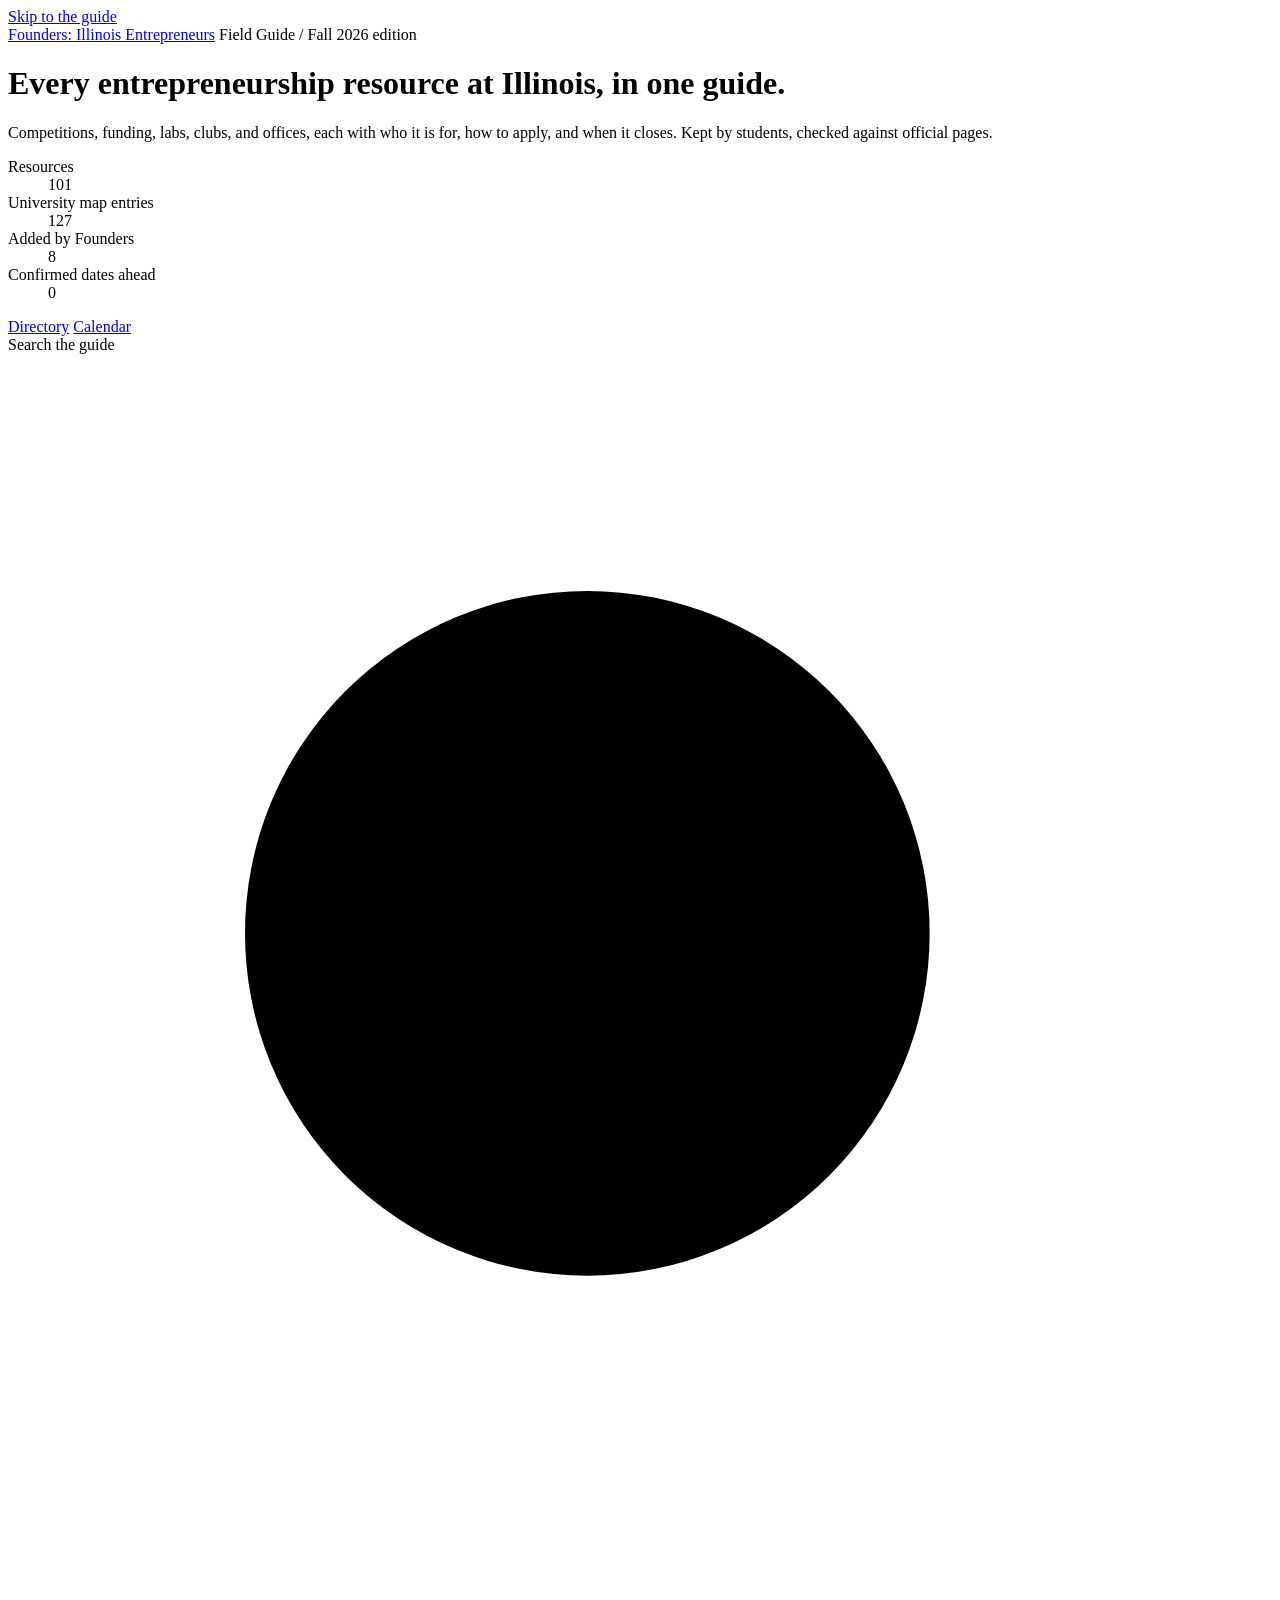
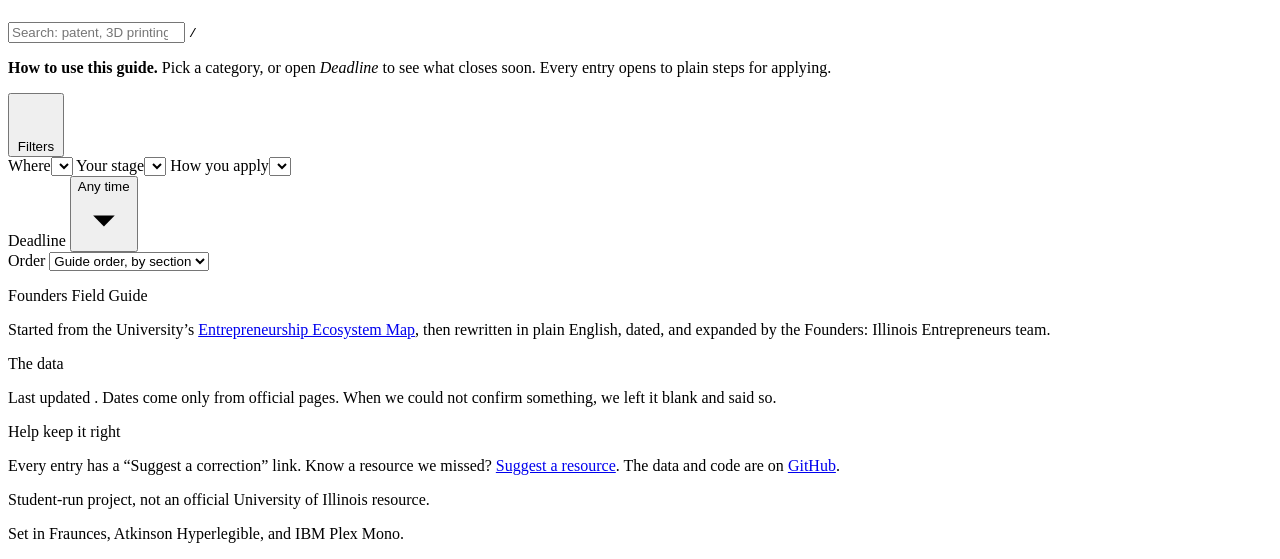
<file: scripts/site/index.html>
<!doctype html>
<html lang="en">
<head>
<meta charset="utf-8">
<meta name="viewport" content="width=device-width, initial-scale=1, viewport-fit=cover">
<title>Founders Field Guide: entrepreneurship resources at Illinois</title>
<meta name="description" content="A student-run guide to entrepreneurship resources at the University of Illinois Urbana-Champaign: what each one is, who it is for, how to apply, and when it closes.">
<meta name="theme-color" content="#13294B">
<link rel="preconnect" href="https://fonts.googleapis.com">
<link rel="preconnect" href="https://fonts.gstatic.com" crossorigin>
<link rel="stylesheet" href="https://fonts.googleapis.com/css2?family=Atkinson+Hyperlegible:ital,wght@0,400;0,700;1,400&family=Fraunces:opsz,wght@9..144,400;9..144,600;9..144,700&family=IBM+Plex+Mono:wght@400;500;600&display=swap">
<style>
__CSS__
</style>
</head>
<body data-view="directory">
<a class="skip" href="#main">Skip to the guide</a>

<header class="mast">
  <div class="wrap">
    <div class="mast-bar">
      <a class="mast-org" href="#/">Founders: Illinois Entrepreneurs</a>
      <span class="mast-ed">Field Guide <span class="sep">/</span> Fall 2026 edition</span>
    </div>
    <div class="mast-main">
    <div class="mast-intro">
    <h1 class="mast-title">Every entrepreneurship resource at Illinois, in one guide.</h1>
    <p class="mast-lede">Competitions, funding, labs, clubs, and offices, each with who it is for, how to apply, and when it closes. Kept by students, checked against official pages.</p>
    </div>
    <dl class="mast-stats">
      <div><dt>Resources</dt><dd id="statResources">101</dd></div>
      <div><dt>University map entries</dt><dd id="statMap">127</dd></div>
      <div><dt>Added by Founders</dt><dd id="statAdded">8</dd></div>
      <div><dt>Confirmed dates ahead</dt><dd id="statDated">0</dd></div>
    </dl>
    </div>
    <div class="season" aria-label="Season strip: dated deadlines across the academic year">
      <div id="strip" class="strip"></div>
      <p id="stripCap" class="strip-cap"></p>
    </div>
  </div>
</header>

<div class="bar" id="bar">
  <div class="wrap bar-in">
    <nav class="views" aria-label="View">
      <a href="#/" data-viewlink="directory" aria-current="page">Directory</a>
      <a href="#/calendar" data-viewlink="calendar">Calendar</a>
    </nav>
    <form id="searchForm" class="search" role="search">
      <label for="q" class="vh">Search the guide</label>
      <svg class="ico" viewBox="0 0 24 24" aria-hidden="true"><circle cx="11" cy="11" r="6.5"/><path d="m16 16 4.5 4.5"/></svg>
      <input id="q" type="search" placeholder="Search: patent, 3D printing, funding for a health idea" autocomplete="off" enterkeyhint="search">
      <kbd class="kbd" aria-hidden="true">/</kbd>
    </form>
    <p id="count" class="count" aria-live="polite"></p>
  </div>
</div>

<main id="main">
  <div class="wrap">
    <div class="controls" id="controls">
      <p id="hint" class="hint"><strong>How to use this guide.</strong> Pick a category, or open <em>Deadline</em> to see what closes soon. Every entry opens to plain steps for applying.</p>
      <div id="tabs" class="tabs" role="tablist" aria-label="Category"></div>
      <button type="button" id="filtersToggle" class="filters-toggle" aria-expanded="false" aria-controls="filters">
        <svg class="ico" viewBox="0 0 24 24" aria-hidden="true"><path d="M4 7h16M7 12h10M10 17h4"/></svg>
        <span>Filters</span><span id="filtersN" class="filters-n"></span>
      </button>
      <div class="filters" id="filters">
        <label class="f"><span class="f-l">Where</span><select id="f-loc"></select></label>
        <label class="f"><span class="f-l">Your stage</span><select id="f-stage"></select></label>
        <label class="f"><span class="f-l">How you apply</span><select id="f-method"></select></label>
        <div class="f dd" id="dlWrap">
          <span class="f-l" id="dlLabel">Deadline</span>
          <button type="button" id="dlBtn" class="dd-btn" aria-expanded="false" aria-controls="dlPanel" aria-labelledby="dlLabel dlBtnVal"><span id="dlBtnVal">Any time</span><svg class="ico" viewBox="0 0 24 24" aria-hidden="true"><path d="m7 10 5 5 5-5"/></svg></button>
          <div id="dlPanel" class="dd-panel" hidden>
            <fieldset><legend class="vh">Deadline</legend><div id="dlOpts" class="opts"></div></fieldset>
            <form id="dlRange" class="range">
              <p class="range-h">Or pick a date range</p>
              <div class="range-row">
                <label><span>From</span><input type="date" id="dlFrom"></label>
                <label><span>To</span><input type="date" id="dlTo"></label>
              </div>
              <button type="submit" class="btn btn--quiet btn--sm">Show this range</button>
            </form>
          </div>
        </div>
        <label class="f" id="sortWrap"><span class="f-l">Order</span>
          <select id="sort">
            <option value="guide">Guide order, by section</option>
            <option value="deadline">Soonest deadline first</option>
            <option value="name">Name, A to Z</option>
          </select>
        </label>
      </div>
      <div class="chips-row">
        <div id="chips" class="chips"></div>
        <button type="button" id="clearAll" class="link-btn" hidden>Clear all</button>
      </div>
    </div>

    <section id="list-view" aria-label="Directory"><div id="list"></div></section>
    <section id="cal-view" aria-label="Deadlines calendar" hidden><div id="cal"></div></section>
    <section id="detail-view" hidden><div id="detail"></div></section>
  </div>
</main>

<footer class="foot">
  <div class="wrap">
    <div class="foot-grid">
      <div>
        <p class="foot-title">Founders Field Guide</p>
        <p>Started from the University&rsquo;s <a href="https://entrepreneurship.illinois.edu/about-our-ecosystem/entrepreneurship-ecosystem-map">Entrepreneurship Ecosystem Map</a>, then rewritten in plain English, dated, and expanded by the Founders: Illinois Entrepreneurs team.</p>
      </div>
      <div>
        <p class="foot-h">The data</p>
        <p>Last updated <span id="updated"></span>. <span id="footCounts"></span> Dates come only from official pages. When we could not confirm something, we left it blank and said so.</p>
      </div>
      <div>
        <p class="foot-h">Help keep it right</p>
        <p>Every entry has a &ldquo;Suggest a correction&rdquo; link. Know a resource we missed? <a id="suggestLink" href="#">Suggest a resource</a>. The data and code are on <a id="repoLink" href="#">GitHub</a>.</p>
      </div>
    </div>
    <p class="foot-legal">Student-run project, not an official University of Illinois resource.</p>
    <p class="foot-colophon">Set in Fraunces, Atkinson Hyperlegible, and IBM Plex Mono.</p>
  </div>
</footer>

<script id="data" type="application/json">__DATA_JSON__</script>
<script>
__JS__
</script>
</body>
</html>
</file>
